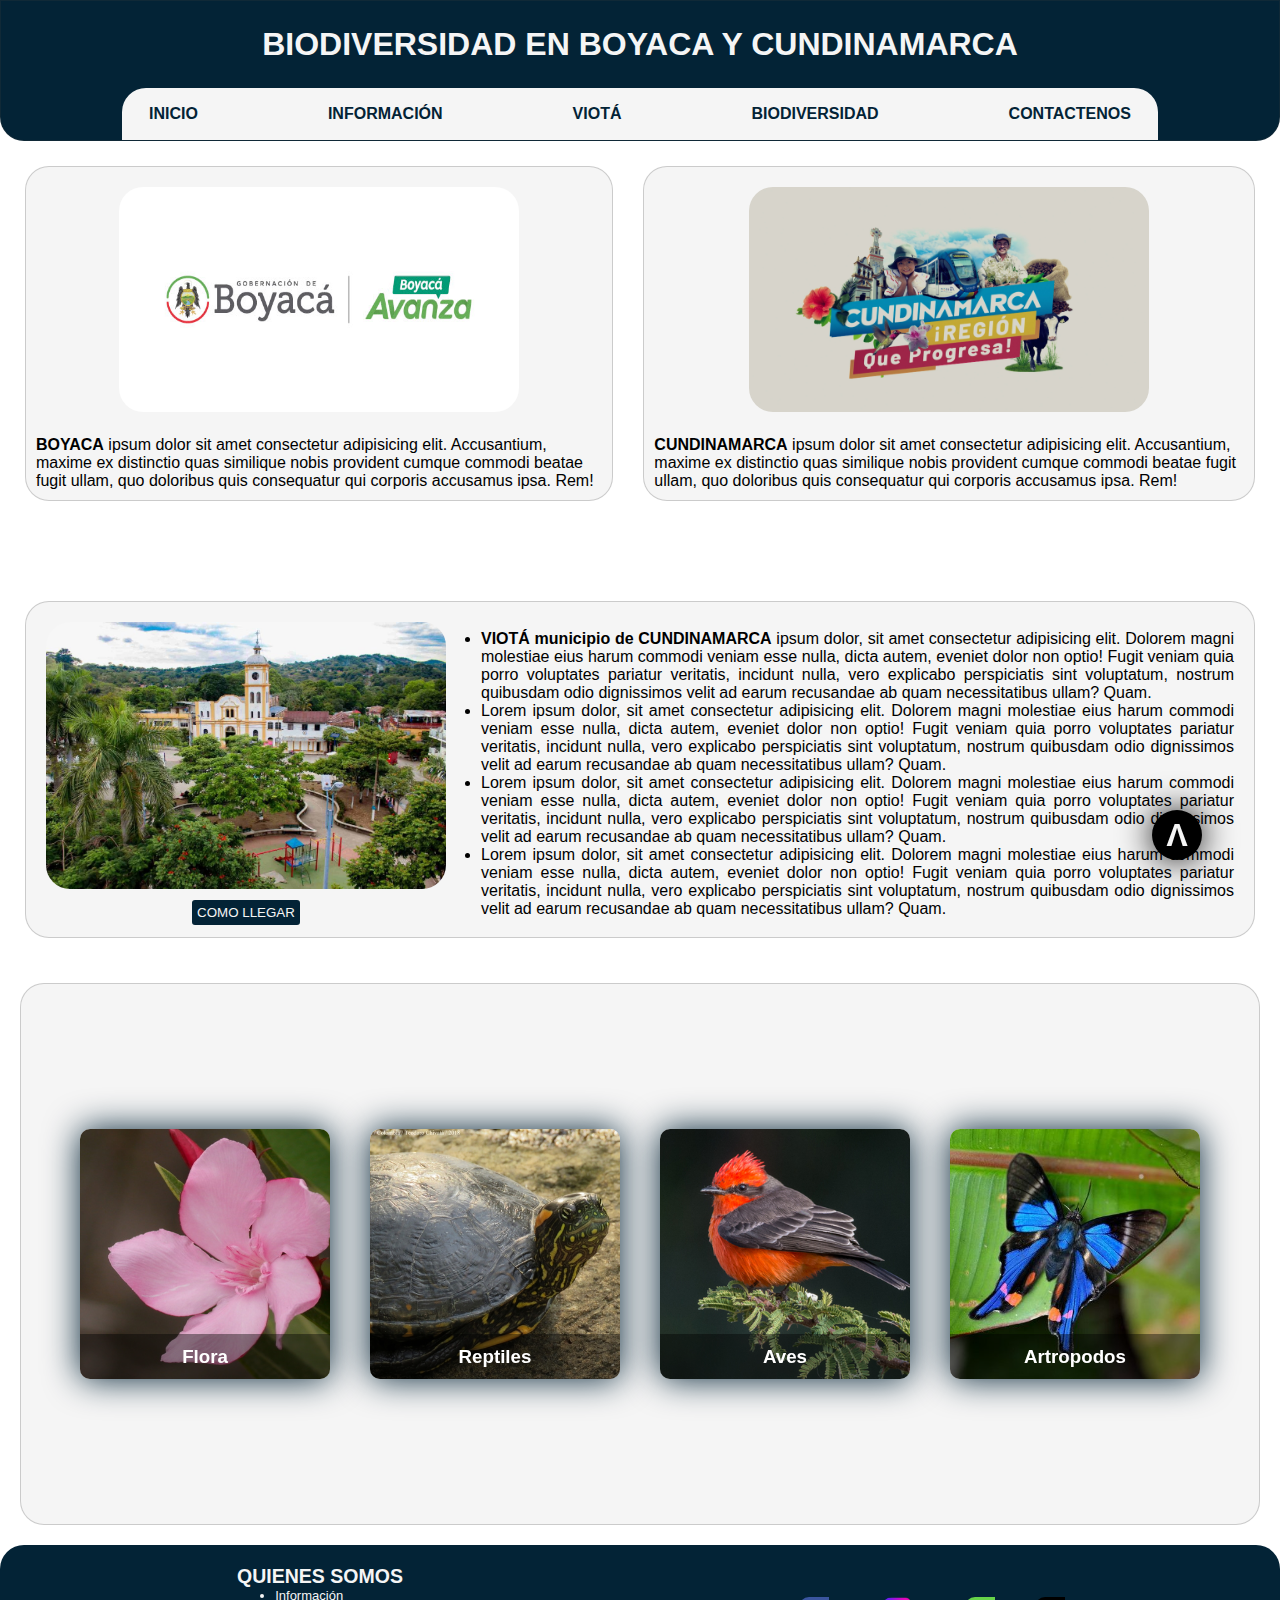
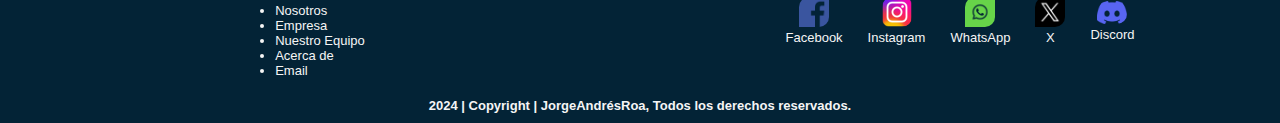
<file: index.html>
<!DOCTYPE html>
<html lang="en">
  <head>
    <meta charset="UTF-8" />
    <meta name="viewport" content="width=device-width, initial-scale=1.0" />
    <link rel="stylesheet" href="styles.css" />
    <title>Biodiversidad Boyaca y Cundinamarca</title>
  </head>
  <body>
    <header>
      <h1 id="inicio">BIODIVERSIDAD EN BOYACA Y CUNDINAMARCA</h1>
      <nav>
        <ul>      
          <a href=""><li>INICIO</li></a>      
          <a href="#informacion"><li >INFORMACIÓN</li></a>
          <a href="#viota"><li >VIOTÁ</li></a>
          <a href="#bio"><li >BIODIVERSIDAD</li></a>
          <a href="#contacto"><li >CONTACTENOS</li></a>
        </ul>
      </nav>
    </header>    
      <section class="container" id="informacion">
        <div class="izquierda">
          <div class="slight_info_iz">
            <div class="info_iz_img">
              <img src="boyacaAvanza.jpg" alt="cartelBienvenidoABoyaca" />
            </div>
            <div class="info_iz_text">
              <p>
                <b>BOYACA</b> ipsum dolor sit amet consectetur adipisicing elit.
                Accusantium, maxime ex distinctio quas similique nobis provident
                cumque commodi beatae fugit ullam, quo doloribus quis consequatur
                qui corporis accusamus ipsa. Rem!
              </p>
            </div>
          </div>
        </div>
        <div class="derecha">
          <div class="slight_info_der">
            <div class="info_der_img">
              <img
                src="welcomeCundinamarca.jpg"
                alt="cartelBienvenidoABoyaca"
              />
            </div>
            <div class="info_der_text">
              <p>
                <b>CUNDINAMARCA</b> ipsum dolor sit amet consectetur adipisicing elit.
                Accusantium, maxime ex distinctio quas similique nobis provident
                cumque commodi beatae fugit ullam, quo doloribus quis consequatur
                qui corporis accusamus ipsa. Rem!
              </p>
            </div>
          </div>
        </section>
        <div id="ir_arriba"><a href="#inicio"><h1>V</h1></a></div>
        <section class="viota_topics" id="viota">
          <div class="viota_general">
            <div class="cont_topics_img">
              <img src="Viota.jpg" alt="">   
              <a href="https://maps.app.goo.gl/r86aznCAdUH9sDYo7" target="_blank"><button>COMO LLEGAR</button></a>             
            </div>
          <div class="cont_topics_parr">
            <ul>
              <li> <b>VIOTÁ municipio de CUNDINAMARCA</b> ipsum dolor, sit amet consectetur adipisicing elit. Dolorem magni molestiae eius harum commodi veniam esse nulla, dicta autem, eveniet dolor non optio! Fugit veniam quia porro voluptates pariatur veritatis, incidunt nulla, vero explicabo perspiciatis sint voluptatum, nostrum quibusdam odio dignissimos velit ad earum recusandae ab quam necessitatibus ullam? Quam.</li>
              <li>Lorem ipsum dolor, sit amet consectetur adipisicing elit. Dolorem magni molestiae eius harum commodi veniam esse nulla, dicta autem, eveniet dolor non optio! Fugit veniam quia porro voluptates pariatur veritatis, incidunt nulla, vero explicabo perspiciatis sint voluptatum, nostrum quibusdam odio dignissimos velit ad earum recusandae ab quam necessitatibus ullam? Quam.</li>
              <li>Lorem ipsum dolor, sit amet consectetur adipisicing elit. Dolorem magni molestiae eius harum commodi veniam esse nulla, dicta autem, eveniet dolor non optio! Fugit veniam quia porro voluptates pariatur veritatis, incidunt nulla, vero explicabo perspiciatis sint voluptatum, nostrum quibusdam odio dignissimos velit ad earum recusandae ab quam necessitatibus ullam? Quam.</li>
              <li>Lorem ipsum dolor, sit amet consectetur adipisicing elit. Dolorem magni molestiae eius harum commodi veniam esse nulla, dicta autem, eveniet dolor non optio! Fugit veniam quia porro voluptates pariatur veritatis, incidunt nulla, vero explicabo perspiciatis sint voluptatum, nostrum quibusdam odio dignissimos velit ad earum recusandae ab quam necessitatibus ullam? Quam.</li>

            </ul>
          </div>
          </div>          
        </section>
        <section class="card_container" id="bio">          
          <div class="card">
            <div class="face front">
              <img src="adelfaRosa.jpeg" alt="">
              <h3>Flora</h3>
            </div>
            <div class="face back">
              <h3>Flora</h3>
              <p>Lorem ipsum dolor sit amet consectetur, adipisicing elit. Doloribus ratione, inventore consectetur quaerat nemo ducimus perspiciatis omnis unde voluptate, magnam, numquam dignissimos ut? Non, ullam?</p>
              <div class="link">
                <a href="https://colombia.inaturalist.org/places/28817#taxon=47126" target="_blank">Mas Información</a>
              </div>
            </div>
          </div>
          <div class="card">
            <div class="face front">
              <img src="hicotea.jpg" alt="">
              <h3>Reptiles</h3>
            </div>
            <div class="face back">
              <h3>Reptiles</h3>
              <p>Lorem ipsum dolor sit amet consectetur, adipisicing elit. Doloribus ratione, inventore consectetur quaerat nemo ducimus perspiciatis omnis unde voluptate, magnam, numquam dignissimos ut? Non, ullam?</p>
              <div class="link">
                <a href="https://colombia.inaturalist.org/places/28817#taxon=26036" target="_blank">Mas Información</a>
              </div>
            </div>
          </div>
          <div class="card">
            <div class="face front">
              <img src="mosqueroCardenal.jpg" alt="">
              <h3>Aves</h3>
            </div>
            <div class="face back">
              <h3>Aves</h3>
              <p>Lorem ipsum dolor sit amet consectetur, adipisicing elit. Doloribus ratione, inventore consectetur quaerat nemo ducimus perspiciatis omnis unde voluptate, magnam, numquam dignissimos ut? Non, ullam?</p>
              <div class="link">
                <a href="https://colombia.inaturalist.org/places/28817#taxon=3" target="_blank">Mas Información</a>
              </div>
            </div>
          </div>
          <div class="card">
            <div class="face front">
              <img src="golondrinita.jpg" alt="">
              <h3>Artropodos</h3>
            </div>
            <div class="face back">
              <h3>Artrópodos</h3>
              <p>Lorem ipsum dolor sit amet consectetur, adipisicing elit. Doloribus ratione, inventore consectetur quaerat nemo ducimus perspiciatis omnis unde voluptate, magnam, numquam dignissimos ut? Non, ullam?</p>
              <div class="link">
                <a href="https://colombia.inaturalist.org/places/28817#taxon=47120" target="_blank">Mas Información</a>
              </div>
            </div>
          </div>
        </section>        
    <footer id="contacto">
      <section class="principal_footer">
        <div class="contact_izq">
          <h2>QUIENES SOMOS</h2>
          <ul>
            <li>Información</li>
            <li>Nosotros</li>            
            <li>Empresa</li>
            <li>Nuestro Equipo</li>
            <li>Acerca de</li>            
            <li>Email</li>
          </ul>
        </div>        
        <div class="contact_der">
          <div class="cont_social">
            <div class="social">
              <img src="facebook.png" alt="">
            </div>
            <div class="label"><label for="">Facebook</label></div>
          </div>
          <div class="cont_social">
            <div class="social">
              <img src="instagram.png" alt="">
            </div>
            <div class="label"><label for="">Instagram</label></div>
          </div>
          <div class="cont_social">
            <div class="social">
              <img src="whats.png" alt="">
            </div>
            <div class="label"><label for="">WhatsApp</label></div>
          </div>
          <div class="cont_social">
            <div class="social">
              <img src="X_icon_2.svg.png" alt="">
            </div>
            <div class="label"><label for="">X</label></div>
          </div>
          <div class="cont_social">
            <div class="social">
              <img src="discord.png" alt="">
            </div>
            <div class="label"><label for="">Discord</label></div>
          </div>

        </div>
          
      </section>
      <section class="derechos">
        <h2 class="copy">
          2024 | Copyright | JorgeAndrésRoa, Todos los derechos reservados.
        </h2>
      </section>
    </footer>
  </body>
</html>
</file>
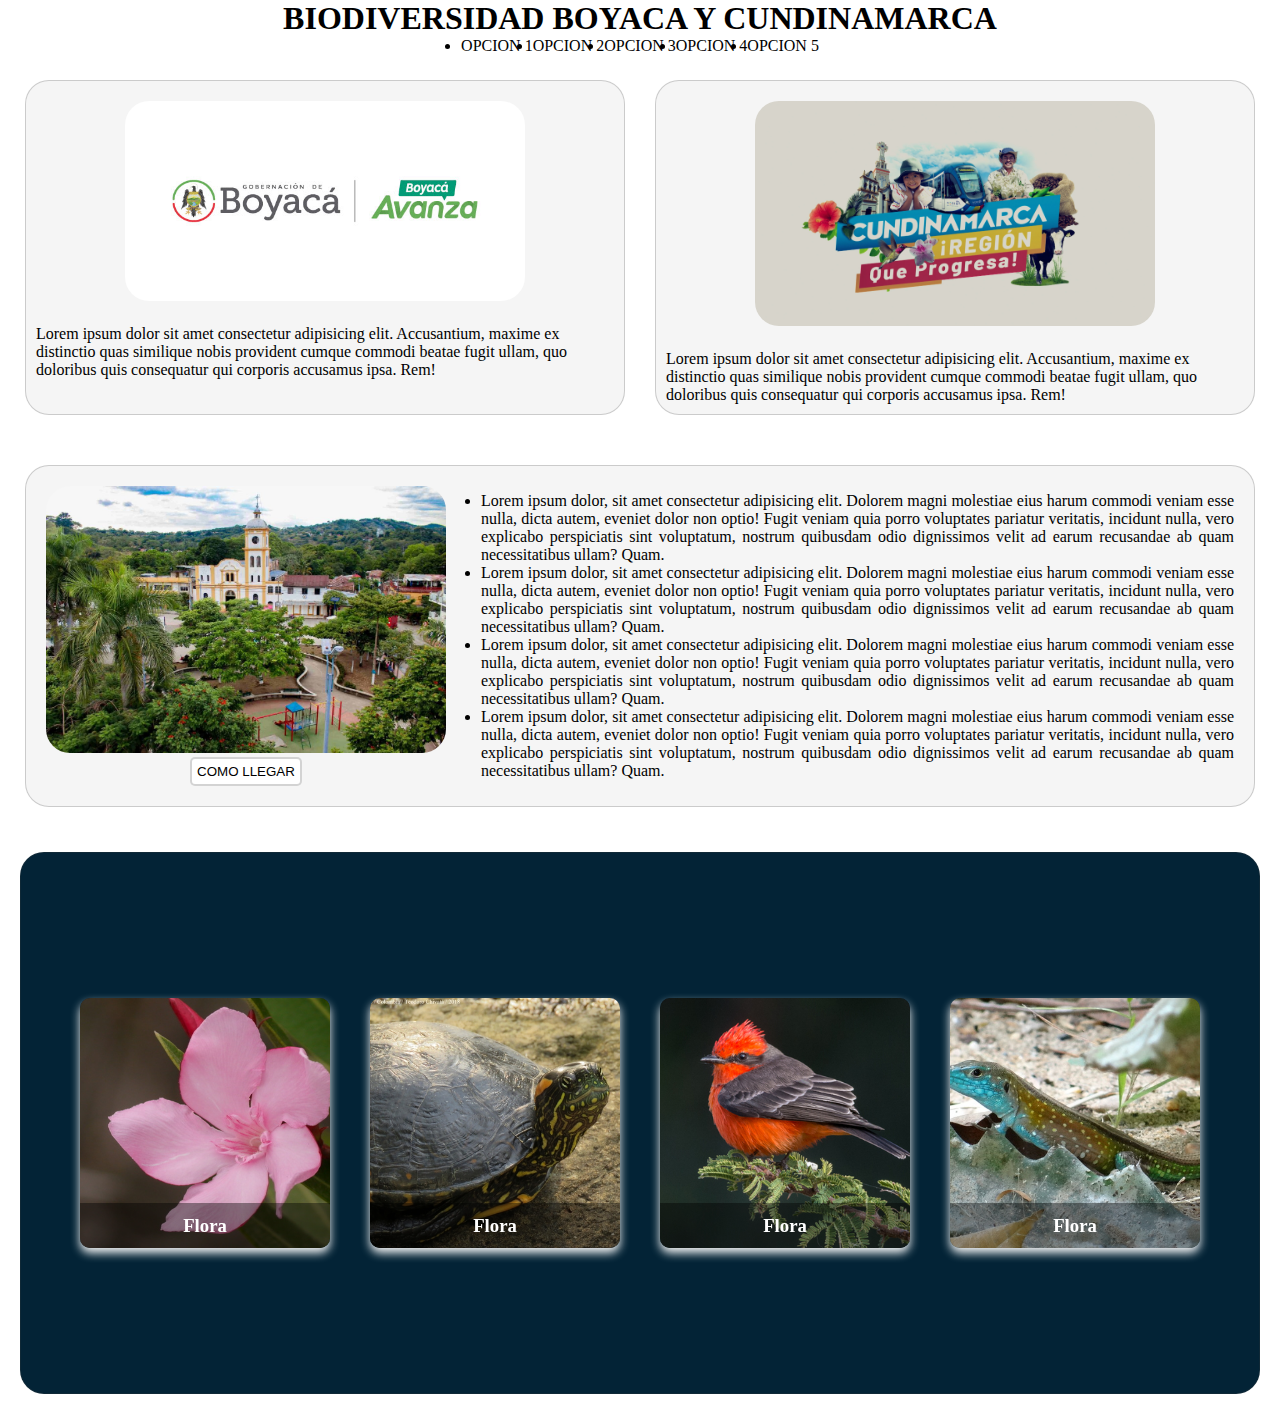
<file: html/index.html>
<!DOCTYPE html>
<html lang="en">
  <head>
    <meta charset="UTF-8" />
    <meta name="viewport" content="width=device-width, initial-scale=1.0" />
    <link rel="stylesheet" href="/css/styles.css" />
    <title>Biodiversidad Boyaca y Cundinamarca</title>
  </head>
  <body>
    <header>
      <h1>BIODIVERSIDAD BOYACA Y CUNDINAMARCA</h1>
      <nav>
        <ul>
          <li>OPCION 1</li>
          <li>OPCION 2</li>
          <li>OPCION 3</li>
          <li>OPCION 4</li>
          <li>OPCION 5</li>
        </ul>
      </nav>
    </header>
    <main>
      <section class="container">
        <div class="izquierda">
          <div class="slight_info_iz">
            <div class="info_iz_img">
              <img src="/img/boyacaAvanza.jpg" alt="cartelBienvenidoABoyaca" />
            </div>
            <div class="info_iz_text">
              <p>
                Lorem ipsum dolor sit amet consectetur adipisicing elit.
                Accusantium, maxime ex distinctio quas similique nobis provident
                cumque commodi beatae fugit ullam, quo doloribus quis consequatur
                qui corporis accusamus ipsa. Rem!
              </p>
            </div>
          </div>
        </div>
        <div class="derecha">
          <div class="slight_info_der">
            <div class="info_der_img">
              <img
                src="/img/welcomeCundinamarca.jpg"
                alt="cartelBienvenidoABoyaca"
              />
            </div>
            <div class="info_der_text">
              <p>
                Lorem ipsum dolor sit amet consectetur adipisicing elit.
                Accusantium, maxime ex distinctio quas similique nobis provident
                cumque commodi beatae fugit ullam, quo doloribus quis consequatur
                qui corporis accusamus ipsa. Rem!
              </p>
            </div>
          </div>
        </section>
        <section class="viota_topics">
          <div class="viota_general">
            <div class="cont_topics_img">
              <img src="/img/Viota.jpg" alt="">   
              <a href="https://maps.app.goo.gl/r86aznCAdUH9sDYo7" target="_blank"><button>COMO LLEGAR</button></a>           
              
            </div>
          <div class="cont_topics_parr">
            <ul>
              <li>Lorem ipsum dolor, sit amet consectetur adipisicing elit. Dolorem magni molestiae eius harum commodi veniam esse nulla, dicta autem, eveniet dolor non optio! Fugit veniam quia porro voluptates pariatur veritatis, incidunt nulla, vero explicabo perspiciatis sint voluptatum, nostrum quibusdam odio dignissimos velit ad earum recusandae ab quam necessitatibus ullam? Quam.</li>
              <li>Lorem ipsum dolor, sit amet consectetur adipisicing elit. Dolorem magni molestiae eius harum commodi veniam esse nulla, dicta autem, eveniet dolor non optio! Fugit veniam quia porro voluptates pariatur veritatis, incidunt nulla, vero explicabo perspiciatis sint voluptatum, nostrum quibusdam odio dignissimos velit ad earum recusandae ab quam necessitatibus ullam? Quam.</li>
              <li>Lorem ipsum dolor, sit amet consectetur adipisicing elit. Dolorem magni molestiae eius harum commodi veniam esse nulla, dicta autem, eveniet dolor non optio! Fugit veniam quia porro voluptates pariatur veritatis, incidunt nulla, vero explicabo perspiciatis sint voluptatum, nostrum quibusdam odio dignissimos velit ad earum recusandae ab quam necessitatibus ullam? Quam.</li>
              <li>Lorem ipsum dolor, sit amet consectetur adipisicing elit. Dolorem magni molestiae eius harum commodi veniam esse nulla, dicta autem, eveniet dolor non optio! Fugit veniam quia porro voluptates pariatur veritatis, incidunt nulla, vero explicabo perspiciatis sint voluptatum, nostrum quibusdam odio dignissimos velit ad earum recusandae ab quam necessitatibus ullam? Quam.</li>

            </ul>
          </div>
          </div>          
        </section>
        <section class="card_container">          
          <div class="card">
            <div class="face front">
              <img src="/img/adelfaRosa.jpeg" alt="">
              <h3>Flora</h3>
            </div>
            <div class="face back">
              <h3>Flora</h3>
              <p>Lorem ipsum dolor sit amet consectetur, adipisicing elit. Doloribus ratione, inventore consectetur quaerat nemo ducimus perspiciatis omnis unde voluptate, magnam, numquam dignissimos ut? Non, ullam?</p>
              <div class="link">
                <a href="#" target="_blank">Mas Información</a>
              </div>
            </div>
          </div>
          <div class="card">
            <div class="face front">
              <img src="/img/hicotea.jpg" alt="">
              <h3>Flora</h3>
            </div>
            <div class="face back">
              <h3>Flora</h3>
              <p>Lorem ipsum dolor sit amet consectetur, adipisicing elit. Doloribus ratione, inventore consectetur quaerat nemo ducimus perspiciatis omnis unde voluptate, magnam, numquam dignissimos ut? Non, ullam?</p>
              <div class="link">
                <a href="#" target="_blank">Mas Información</a>
              </div>
            </div>
          </div>
          <div class="card">
            <div class="face front">
              <img src="/img/mosqueroCardenal.jpg" alt="">
              <h3>Flora</h3>
            </div>
            <div class="face back">
              <h3>Flora</h3>
              <p>Lorem ipsum dolor sit amet consectetur, adipisicing elit. Doloribus ratione, inventore consectetur quaerat nemo ducimus perspiciatis omnis unde voluptate, magnam, numquam dignissimos ut? Non, ullam?</p>
              <div class="link">
                <a href="#" target="_blank">Mas Información</a>
              </div>
            </div>
          </div>
          <div class="card">
            <div class="face front">
              <img src="/img/lobitoVerdiazul.jpeg" alt="">
              <h3>Flora</h3>
            </div>
            <div class="face back">
              <h3>Flora</h3>
              <p>Lorem ipsum dolor sit amet consectetur, adipisicing elit. Doloribus ratione, inventore consectetur quaerat nemo ducimus perspiciatis omnis unde voluptate, magnam, numquam dignissimos ut? Non, ullam?</p>
              <div class="link">
                <a href="#" target="_blank">Mas Información</a>
              </div>
            </div>
          </div>

        </section>        
    </main>
  </body>
</html>
</file>
<file: styles.css>
* {
  margin: 0;
  padding: 0;
  scroll-behavior: smooth;
  font-family: "Roboto", sans-serif;
}
img {
  width: 25rem;
}
header {
  display: flex;
  flex-direction: column;
  justify-content: center;
  align-items: center;
  background-color: rgb(3, 35, 54);
  border-radius: 0px 0px 24px 24px;
  border: 1px solid rgba(63, 60, 60, 0.227);
}
header a {
  text-decoration: none;
}
nav {
  display: flex;
  justify-content: center;
  background-color: rgb(3, 35, 54);
  border-radius: 24px 24px 0px 0px;
}
h1 {
  color: whitesmoke;
  padding: 25px;
}
nav ul {
  display: flex;
  justify-content: center;
  list-style: none;
  gap: 100px;
  padding: 12px;
  background-color: whitesmoke;
  border-radius: 24px 24px 0px 0px;
}
nav li {
  font-weight: bolder;
  color: rgb(3, 35, 54);
  font-weight: bolder;
  transition: 0.5s;
  padding: 5px 15px;
}
nav li:hover {
  background: rgb(3, 35, 54);
  letter-spacing: 0.25em;
  box-shadow: 0 0 35px rgb(3, 35, 54);
  color: whitesmoke;
  border-radius: 24px 0px 24px 0;
}
.container {
  /* border: solid yellowgreen 3px; */
  display: flex;
  justify-content: center;
  padding: 25px;
  gap: 30px;
}
.izquierda {
  border: 1px solid rgba(63, 60, 60, 0.227);
  border-radius: 24px;
  background-color: whitesmoke;
}
.izquierda:hover,
.derecha:hover {
  background-color: rgb(3, 35, 54);
  color: #f3f3f3;
}
.izquierda p {
  padding: 0px 10px 10px 10px;
}
.derecha {
  border: 1px solid rgba(63, 60, 60, 0.227);
  border-radius: 24px;
  background-color: whitesmoke;
}
.derecha p {
  padding: 0px 10px 10px 10px;
}
.info_iz_img {
  text-align: center;
  padding: 20px;
}
.info_iz_img img {
  width: 400px;
  height: 225px;
  border-radius: 24px;
}
.info_der_img {
  text-align: center;
  padding: 20px;
}
.info_der_img img {
  width: 400px;
  border-radius: 24px;
}
.viota_topics {
  display: flex;
  padding: 25px;
}
.viota_general {
  border: 1px solid rgba(63, 60, 60, 0.227);
  border-radius: 24px;
  background-color: whitesmoke;
  display: flex;
  gap: 35px;
  padding: 20px 20px 10px 20px;
}
.viota_general:hover {
  background-color: rgb(3, 35, 54);
  color: whitesmoke;
}
.cont_topics_img {
  text-align: center;
}
.cont_topics_img img {
  border-radius: 24px;
}
.cont_topics_img button {
  border-radius: 5px;
  padding: 5px;
  background-color: rgb(3, 35, 54);
  border: 2px solid whitesmoke;
  color: whitesmoke;
  cursor: pointer;
  transition: 0.5s;
  margin-top: 5px;
}
.cont_topics_img button:hover {
  background: whitesmoke;
  letter-spacing: 0.25em;
  box-shadow: 0 0 35px whitesmoke;
  color: rgb(3, 35, 54);
  border-radius: 24px 0px 24px 0;
}
.cont_topics_parr ul {
  display: flex;
  flex-direction: column;
  justify-content: center;
  text-align: justify;
}
.cont_topics_parr {
  display: flex;
}
.card_container {
  display: flex;
  flex-wrap: wrap;
  align-items: center;
  justify-content: center;
  min-height: 60vh;
  border: 1px solid rgba(63, 60, 60, 0.227);
  border-radius: 24px;
  background-color: whitesmoke;
  margin: 20px;
}
.card_container:hover {
  background-color: rgb(3, 35, 54);
}
.card {
  position: relative;
  width: 250px;
  height: 250px;
  margin: 20px;
}
.card .face {
  position: absolute;
  width: 100%;
  height: 100%;
  backface-visibility: hidden;
  border-radius: 10px;
  overflow: hidden;
  transition: 0.5s;
}
.card .front {
  transform: perspective(600px) rotateY(0deg);
  box-shadow: 0 0px 35px rgb(3, 35, 54);
}
.card .front img {
  position: absolute;
  width: 100%;
  height: 100%;
  object-fit: cover;
}
.card .front h3 {
  position: absolute;
  bottom: 0;
  width: 100%;
  height: 45px;
  line-height: 45px;
  color: #fff;
  background: rgba(0, 0, 0, 0.4);
  text-align: center;
}
.card .back {
  transform: perspective(600px) rotateY(180deg);
  background: whitesmoke;
  padding: 5px;
  color: rgb(3, 35, 54);
  display: flex;
  flex-direction: column;
  justify-content: space-between;
  text-align: center;
}
.card .back .link {
  border-top: solid 1px rgb(3, 35, 54);
  height: 50px;
  line-height: 50px;
}
.card .back .link a {
  color: rgb(3, 35, 54);
}
.card .back h3 {
  font-size: 30px;
  margin-top: 20px;
  letter-spacing: 2px;
}
.card .back p {
  letter-spacing: 1px;
}
.card:hover .front {
  transform: perspective(600px) rotateY(180deg);
}
.card:hover .back {
  transform: perspective(600px) rotateY(360deg);
  box-shadow: 0 0 35px whitesmoke;
}
/*! boton ir arriba */
#ir_arriba {
  position: sticky;
  width: 50px;
  height: 50px;
  top: 90%;
  left: 90%;
  transform: rotate(180deg);
  /* colores y fondos */
  background-color: black;
  box-shadow: 0 0 35px black;
  border-radius: 50%;
  display: flex;
  justify-content: center;
  align-items: center;
}
#ir_arriba a {
  text-decoration: none;
  color: whitesmoke;
  padding: 20px;
}
#ir_arriba:hover {
  transition: 300ms;
  border-radius: 24px 0px 24px 0px;
  box-shadow: 0 0 35px whitesmoke;
}

/* responsive */

@media (max-width: 1000px) {
  #ir_arriba {
    border-radius: 50%;
  }
}
/*! estilos FOOTER  */

footer {
  display: flex;
  flex-direction: column;
  justify-content: center;
  align-items: center;
  background-color: rgb(3, 35, 54);
  border-radius: 24px 24px 0px 0;
  color: whitesmoke;
  font-size: small;
}
.principal_footer {
  width: 100%;
  display: flex;
  justify-content: center;
  align-items: center;
  padding-top: 20px;
}
.contact_izq {
  width: 100%;
  display: flex;
  flex-direction: column;
  justify-content: center;
  align-items: center;
}
.contact_der {
  width: 100%;
  display: flex;
  justify-content: center;
  align-items: center;
  gap: 25px;
}
.cont_social {
  display: flex;
  flex-direction: column;
  justify-content: center;
  align-items: center;
}
.cont_social img {
  width: 30px;
  border-radius: 10px 0 10px 0px;
  transition: 0.5s;
}
.cont_social img:hover {
  width: 50px;
  cursor: pointer;
}
.copy {
  margin-top: 20px;
  margin-bottom: 10px;
  font-size: small;
}
</file>
<file: css/styles.css>
* {
  margin: 0;
  padding: 0;
}
img {
  width: 25rem;
}
header {
  display: flex;
  flex-direction: column;
  justify-content: center;
  align-items: center;
}
nav {
  display: flex;
  justify-content: center;
}
ul {
  display: flex;
  justify-content: center;
}
main {
  /* border: solid 4px pink; */
}
.container {
  /* border: solid yellowgreen 3px; */
  display: flex;
  justify-content: center;
  padding: 25px;
  gap: 30px;
}
.izquierda {
  border: 1px solid rgba(63, 60, 60, 0.227);
  border-radius: 24px;
  background-color: whitesmoke;
}
.izquierda:hover,
.derecha:hover {
  background-color: rgb(3, 35, 54);
  color: #f3f3f3;
}
.izquierda p {
  padding: 0px 10px 10px 10px;
}
.derecha {
  border: 1px solid rgba(63, 60, 60, 0.227);
  border-radius: 24px;
  background-color: whitesmoke;
}
.derecha p {
  padding: 0px 10px 10px 10px;
}
.info_iz_img {
  text-align: center;
  padding: 20px;
}
.info_iz_img img {
  width: 400px;
  height: 200px;
  border-radius: 24px;
}
.info_der_img {
  text-align: center;
  padding: 20px;
}
.info_der_img img {
  width: 400px;
  border-radius: 24px;
}
.viota_topics {
  display: flex;
  padding: 25px;
}
.viota_general {
  border: 1px solid rgba(63, 60, 60, 0.227);
  border-radius: 24px;
  background-color: whitesmoke;
  display: flex;
  gap: 35px;
  padding: 20px;
}
.viota_general:hover {
  background-color: rgb(3, 35, 54);
  color: #f3f3f3;
}
.cont_topics_img {
  text-align: center;
}
.cont_topics_img img {
  border-radius: 24px;
}
.cont_topics_img button {
  border-radius: 5px;
  padding: 5px;
  background-color: #fff;
  border: 2px solid rgba(63, 60, 60, 0.227);
  cursor: pointer;
}
.cont_topics_img button:hover {
  background-color: whitesmoke;
  border: 2px solid rgb(166, 249, 176);
}
.cont_topics_parr ul {
  display: flex;
  flex-direction: column;
  text-align: justify;
}
.cont_topics_parr {
  display: flex;
}
.card_container {
  display: flex;
  flex-wrap: wrap;
  align-items: center;
  justify-content: center;
  min-height: 60vh;
  border: 1px solid rgba(63, 60, 60, 0.227);
  border-radius: 24px;
  background-color: rgb(3, 35, 54);
  margin: 20px;
}
.card_container:hover {
  background-color: whitesmoke;
}
.card {
  position: relative;
  width: 250px;
  height: 250px;
  margin: 20px;
}
.card .face {
  position: absolute;
  width: 100%;
  height: 100%;
  backface-visibility: hidden;
  border-radius: 10px;
  overflow: hidden;
  transition: 0.5s;
}
.card .front {
  transform: perspective(600px) rotateY(0deg);
  box-shadow: 0 5px 10px whitesmoke;
}
.card .front img {
  position: absolute;
  width: 100%;
  height: 100%;
  object-fit: cover;
}
.card .front h3 {
  position: absolute;
  bottom: 0;
  width: 100%;
  height: 45px;
  line-height: 45px;
  color: #fff;
  background: rgba(0, 0, 0, 0.4);
  text-align: center;
}
.card .back {
  transform: perspective(600px) rotateY(180deg);
  background: rgb(3, 35, 54);
  padding: 15px;
  color: #f3f3f3f3;
  display: flex;
  flex-direction: column;
  justify-content: space-between;
  text-align: center;
}
.card .back .link {
  border-top: solid 1px #f3f3f3;
  height: 50px;
  line-height: 50px;
}
.card .back .link a {
  color: #f3f3f3;
}
.card .back h3 {
  font-size: 30px;
  margin-top: 20px;
  letter-spacing: 2px;
}
.card .back p {
  letter-spacing: 1px;
}
.card:hover .front {
  transform: perspective(600px) rotateY(180deg);
}
.card:hover .back {
  transform: perspective(600px) rotateY(360deg);
  box-shadow: 0 5px 10px rgb(3, 35, 54);
}
</file>
